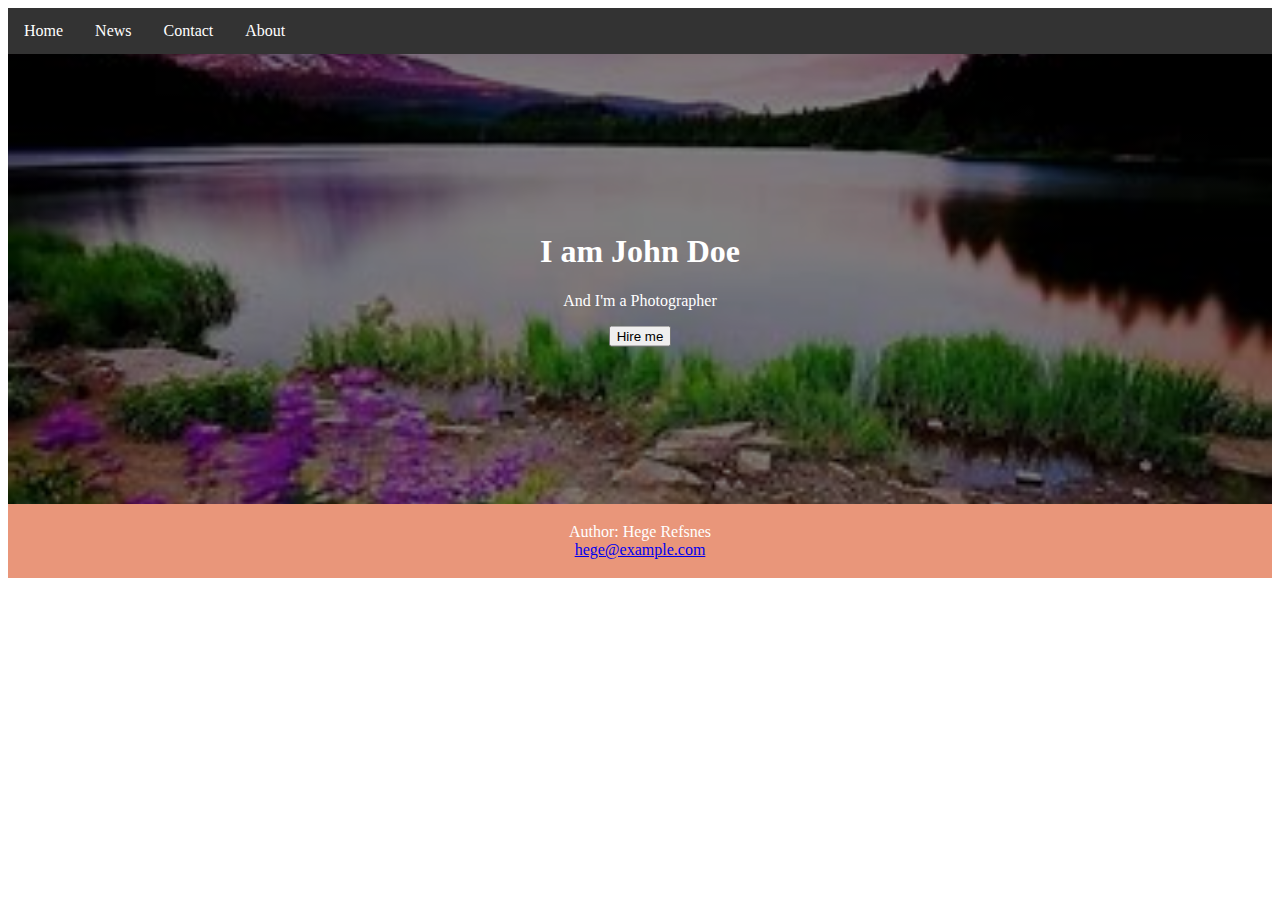
<file: index.html>
<!DOCTYPE html>
<html lang="en">
<head>
    <meta charset="UTF-8">
    <title>Title</title>
    <link rel="stylesheet" href="css.css">
</head>
<body>
    <nav>
        <ul>
            <li><a href="contact-us.html">Home</a></li>
            <li><a href="contact-us.html">News</a></li>
            <li><a href="contact-us.html">Contact</a></li>
            <li><a href="contact-us.html">About</a></li>
        </ul>
    </nav>
    <div class="hero-image">
        <div class="hero-text">
            <h1>I am John Doe</h1>
            <p>And I'm a Photographer</p>
            <button>Hire me</button>
        </div>
    </div>

    <footer>
        <p>Author: Hege Refsnes<br>
            <a href="mailto:hege@example.com">hege@example.com</a></p>
    </footer>
</body>
</html>
</file>
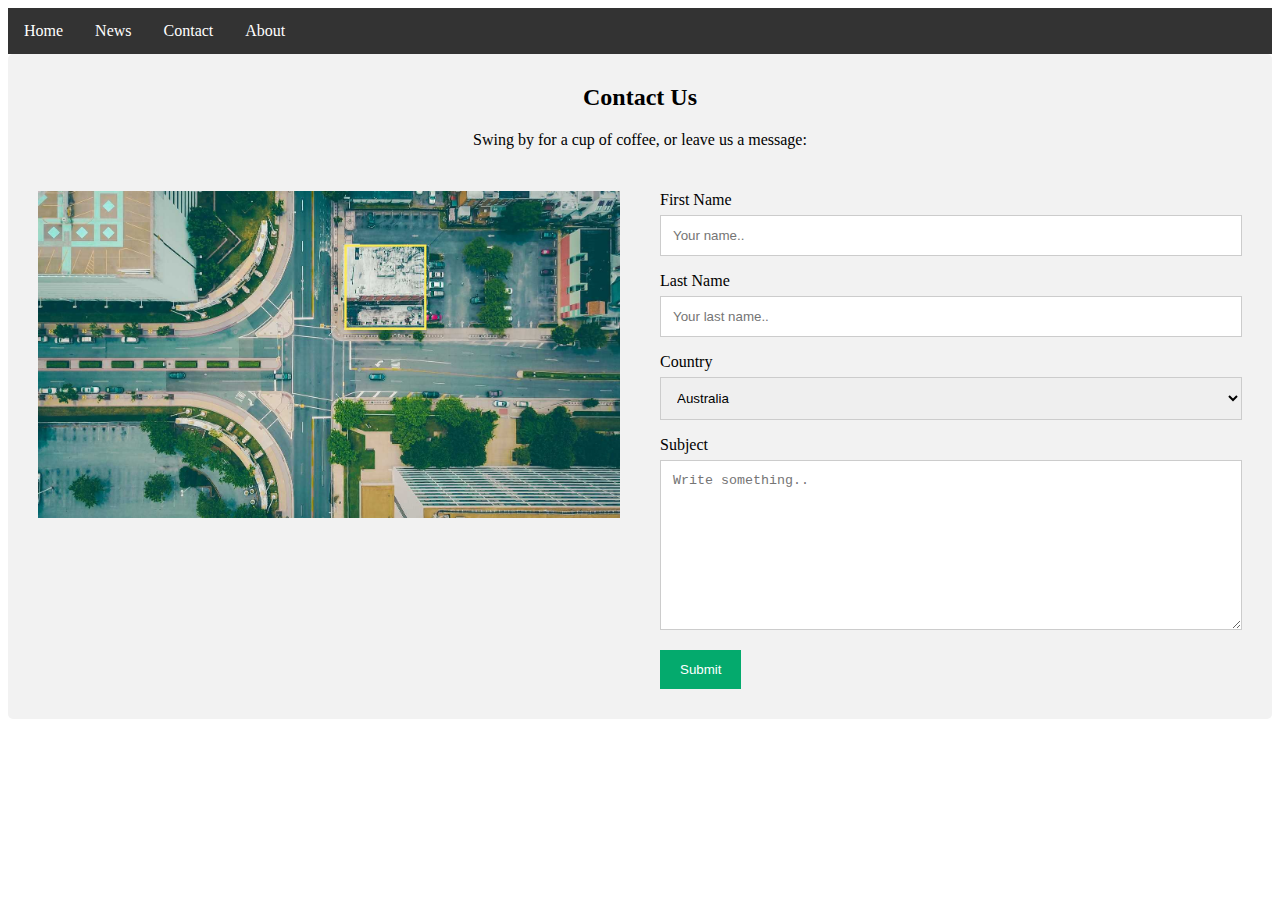
<file: contact-us.html>
<!DOCTYPE html>
<html lang="en">
<head>
    <meta charset="UTF-8">
    <title>Title</title>
    <link rel="stylesheet" href="css.css">
</head>
<body>
    <nav>
    <ul>
        <li><a href="contact-us.html">Home</a></li>
        <li><a href="news.asp">News</a></li>
        <li><a href="contact-us.html">Contact</a></li>
        <li><a href="about.asp">About</a></li>
    </ul>
</nav>
    <div class="container">
        <div style="text-align:center">
            <h2>Contact Us</h2>
            <p>Swing by for a cup of coffee, or leave us a message:</p>
        </div>
        <div class="row">
            <div class="column">
                <img src="images/map.jpg" style="width:100%">
            </div>
            <div class="column">
                <form action="/action_page.php">
                    <label for="fname">First Name</label>
                    <input type="text" id="fname" name="firstname" placeholder="Your name..">
                    <label for="lname">Last Name</label>
                    <input type="text" id="lname" name="lastname" placeholder="Your last name..">
                    <label for="country">Country</label>
                    <select id="country" name="country">
                        <option value="australia">Australia</option>
                        <option value="canada">Canada</option>
                        <option value="usa">USA</option>
                    </select>
                    <label for="subject">Subject</label>
                    <textarea id="subject" name="subject" placeholder="Write something.." style="height:170px"></textarea>
                    <input type="submit" value="Submit">
                </form>
            </div>
        </div>
    </div>
</body>
</html>
</file>
<file: css.css>
* {
      box-sizing: border-box;
    }

    /* Style inputs */
    input[type=text], select, textarea {
      width: 100%;
      padding: 12px;
      border: 1px solid #ccc;
      margin-top: 6px;
      margin-bottom: 16px;
      resize: vertical;
    }

    input[type=submit] {
      background-color: #04AA6D;
      color: white;
      padding: 12px 20px;
      border: none;
      cursor: pointer;
    }

    input[type=submit]:hover {
      background-color: #45a049;
    }

    /* Style the container/contact section */
    .container {
      border-radius: 5px;
      background-color: #f2f2f2;
      padding: 10px;
    }

    /* Create two columns that float next to eachother */
    .column {
      float: left;
      width: 50%;
      margin-top: 6px;
      padding: 20px;
    }

    /* Clear floats after the columns */
    .row:after {
      content: "";
      display: table;
      clear: both;
    }

    /* Responsive layout - when the screen is less than 600px wide, make the two columns stack on top of each other instead of next to each other */
    @media screen and (max-width: 600px) {
      .column, input[type=submit] {
        width: 100%;
        margin-top: 0;
      }
    }
 ul {
   list-style-type: none;
   margin: 0;
   padding: 0;
   overflow: hidden;
   background-color: #333;
 }

 li {
   float: left;
 }

 li a {
   display: block;
   color: white;
   text-align: center;
   padding: 14px 16px;
   text-decoration: none;
 }

 /* Change the link color to #111 (black) on hover */
 li a:hover {
   background-color: #111;
 }

 body, html {
     height: 100%;
 }

 /* The hero image */
 .hero-image {
   /* Use "linear-gradient" to add a darken background effect to the image (photographer.jpg). This will make the text easier to read */
   background-image: linear-gradient(rgba(0, 0, 0, 0.5), rgba(0, 0, 0, 0.5)), url("images/hero.jpg");

   /* Set a specific height */
   height: 50%;

   /* Position and center the image to scale nicely on all screens */
   background-position: center;
   background-repeat: no-repeat;
   background-size: cover;
   position: relative;
 }

 /* Place text in the middle of the image */
 .hero-text {
   text-align: center;
   position: absolute;
   top: 50%;
   left: 50%;
   transform: translate(-50%, -50%);
   color: white;
 }

 footer {
   text-align: center;
   padding: 3px;
   background-color: DarkSalmon;
   color: white;
 }
</file>
